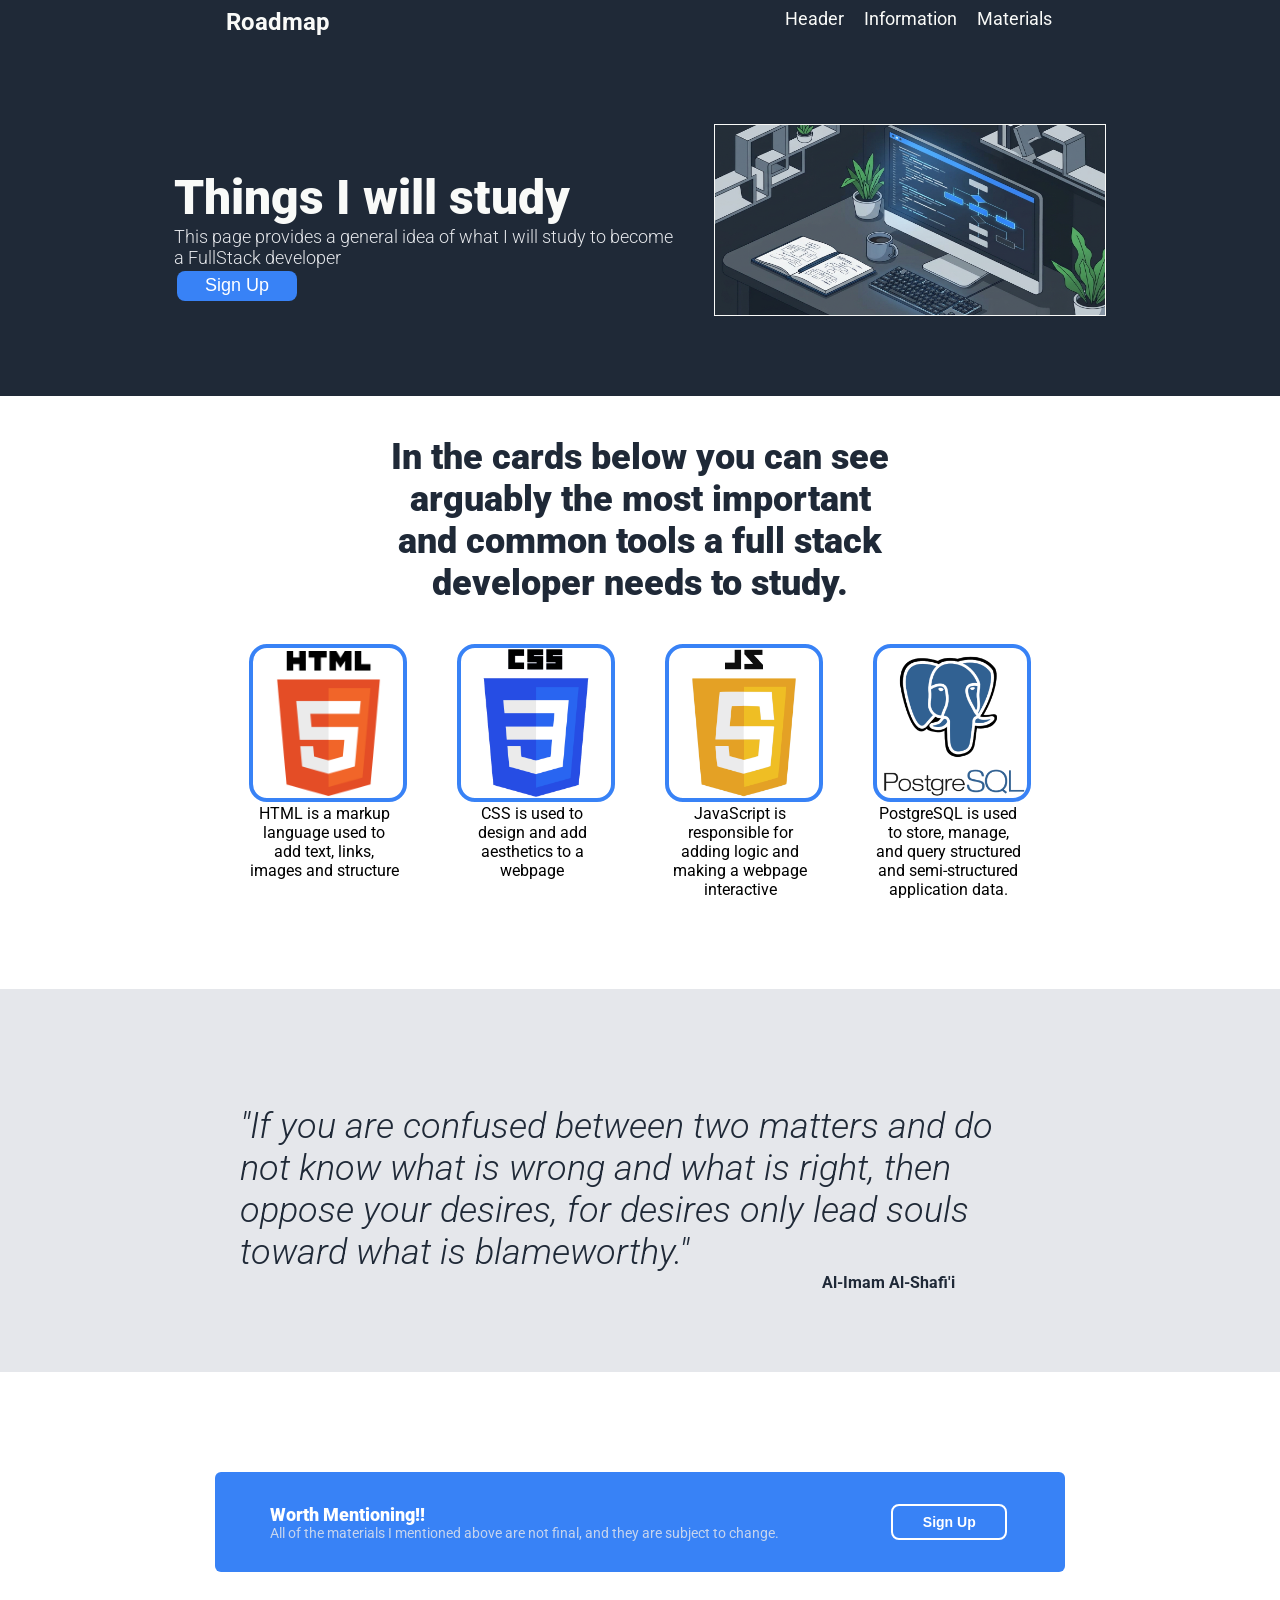
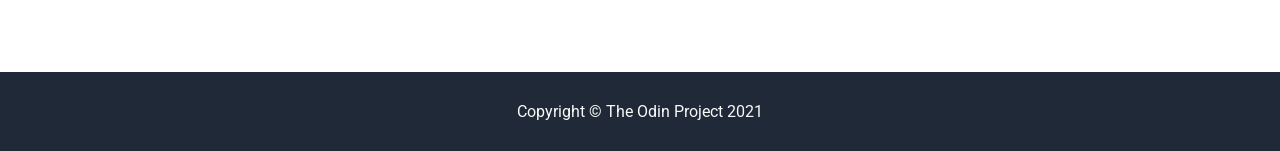
<file: index.html>
<!DOCTYPE html>
<html lang="en">
<head>
    <meta charset="UTF-8">
    <meta name="viewport" content="width=device-width, initial-scale=1.0">
    <link rel="stylesheet" href="landing.css">  
    <link rel="preconnect" href="https://fonts.googleapis.com">
<link rel="preconnect" href="https://fonts.gstatic.com" crossorigin>
<link href="https://fonts.googleapis.com/css2?family=Roboto:ital,wght@0,100..900;1,100..900&display=swap" rel="stylesheet">  
    <title>Roadmap Landing page</title>
</head>
<body>

    
    <div class="container">
        <div class="header">
         <div class="logo">Roadmap</div>
            <ul>
             <li><a href="#" class="no-underline">Header</a></li>
             <li><a href="#" class="no-underline">Information</a></li>
             <li><a href="#" class="no-underline">Materials</a></li>
            </ul>
        </div>
        <div class="hero">
            <div class="hero-wrap"><h1>Things I will study</h1>
           <h2> This page provides a general idea of what I will study to become a FullStack developer </h2>
           <button class="sign-up">Sign Up</button>
           </div>
            <img src="./images/watermarked_img_185872286145436880.jpg" class="image-box" alt="A picture of a desk with a monitor, keyboard, notebook, a plant and coffee, representing studying and planning."> 
       </div>
       <div class="info-container">
        <h2 class="info-header">In the cards below you can see arguably the most important and common tools a full stack developer needs to study.</h2>
        <div class="cards">

           <div class="subtext">
            <div class="box"> <img src="./images/HTML5_logo_and_wordmark.svg.webp" height="145" width="145" alt="An orange HTML5 logo.">
           </div>
             <p class="under">HTML is a markup language used to add text, links, images and structure</p>
             </div>
             
           <div class="subtext">
            <div class="box"> <img src="./images/CSS-Logo-2011.png" height="160" width="600" alt="A blue CSS logo."> </div>
             <p class="under">CSS is used to design and add aesthetics to a webpage</p>
             </div>
             
           <div class="subtext">
            <div class="box"> <img src="./images/JavaScript-Logo.png" width="600" height="150" alt="A yellow JavaScript logo."></div>
             <p class="under">JavaScript is responsible for adding logic and making a webpage interactive</p>
             </div>
            
           <div class="subtext">
            <div class="box"> <img src="./images/Postgre SQL.webp" height="183" alt="A PostgreSQL logo."> </div>
             <p class="under">PostgreSQL is used to store, manage, and query structured and semi-structured application data.</p>
             </div>

        </div>
        
       </div>
       <div class="quote">
        <div class="quote-wrapper">
            <p class="qstyle">"If you are confused between two matters and do not know what is wrong and what is right, then oppose your desires, for desires only lead souls toward what is blameworthy."</p>
            <p class="auth">Al-Imam Al-Shafi'i</p>
       </div>
       </div>
      <div class="just-wrap">
       <div class="blue-cont">
        <div class="action-lines">
        <p class="action">Worth Mentioning!!</p>
        <p class="second-action">All of the materials I mentioned above are not final, and they are subject to change.</p>
        </div>
        <button class="sign-two">Sign Up</button>
       </div>
       </div> 
    </div>
    


    <div class="footer">
        Copyright © The Odin Project 2021
    </div>

</body>
</html>
</file>
<file: landing.css>
body {
  font-family: 'Roboto', sans-serif;
  display: flex;
  flex-direction: column;
  margin: 0;
}

.container {
    display: flex;
    flex-direction: column;
    flex-shrink: 0;
}

.logo {
    font-size:  24px;
    font-weight: 700;
    color: #F9FAF8;
    font-family: 'Roboto', sans-serif;
    display: flex;
    padding: 8px;
}



.header,
.footer,
.hero {
    display: flex;
    color: #F9FAF8;
    background-color: #1f2937
}

.header {
    display: flex;
    flex-direction: row;
    justify-content: space-around;
}

.hero-wrap {
    display: flex;
    flex-direction: column;
    justify-content: center; 
}

.image-box {
    box-sizing: content-box;
    display: flex;
    flex-direction: column;
    justify-content: center;
    align-items: center;
    width: 390px;
    height: 190px;
    background-color: gray;
    flex-shrink: 0;
    margin-left: 0 ;
    border: solid 1px;
}

.hero {
    display: flex;
    flex-direction: row;
    justify-content: center;
    padding: 80px 0;
    align-items:center;
    gap: 40px;
}

h1,
h2 {
    max-width: 500px;
}

h1 {
    color: #F9FAF8;
    font-size: 48px;
    font-weight: 900;
    margin-bottom: 0;
}

h2 {
    font-size: 18px;
    font-weight: 300;
    color: #E5E7EB;
    margin: 0;
}

button{
    cursor: pointer;
    color: white;
    margin: 3px;
}

.sign-up {
    display: flex;
    justify-content: center;
    align-items: center;
    font-size: 18px;
    background-color: #3882F6;
    border-radius: 8px;
    border: none;
    height: 30px;
    width: 120px;
    flex-shrink: 0;
}

.footer {
    display: flex;
    flex-direction: column;
    align-items: center;
    justify-content: center;
    padding: 30px;
}

.no-underline {
    text-decoration: none;
    color: #F9FAF8;
}

ul {
    list-style-type: none;
    display: flex;
    justify-content: flex-end;
    gap: 20px;
    margin: 0;
    padding: 8px 10px;
    color: #E5E7EB;
    font-size: 18px;
}


.info-container {
    display: flex;
    flex-direction: column;
    justify-content: center;
    align-items: center;
    margin-bottom: 90px;
    
}

.info-header {
    font-size: 36px;
    color: #1F2937;
    font-weight: 900;
    padding: 40px 0;
    text-align: center;
    
}

.cards {
    display: flex;
    flex-direction: row;
    justify-content: center;
    align-items: flex-start;
    gap: 50px;
    margin: 0;
}

.box {
    display: flex;
    justify-content: center;
    align-items: center;
    box-sizing: content-box;
    width: 150px;
    height: 150px;
    border: solid 4px #3882F6;
    border-radius: 18px;
    flex-shrink: 0;
}

.subtext {
    display: flex;
    flex-direction:column;
}

.under {
    width: 150px;
    margin: 0;
    text-align: center;
    padding-top: 2px;
    color:#000000;
}


.quote {
    display: flex;
    flex-direction: row;
    justify-content: center;
    align-content: center;
    background-color: #E5E7EB;
    padding: 80px 0;
    margin-bottom: 100px;

}

.quote-wrapper {
    display: flex;
    flex-direction: column;
    max-width: 800px;
}

.qstyle {
    color: #1F2937;
    font-size: 36px;
    font-weight: 300;
    font-style: italic;
    margin-bottom: 0;
}

.auth {
    text-align:right;
    font-weight: 700;
    margin: 0 25px; 
    padding-right: 60px;
    color: #1F2937; 
      
}

.just-wrap {
    display: flex;
    flex-direction: row;
    justify-content: center;
    align-items: center;
    margin-bottom: 100px;
    
}

.blue-cont {
    display: flex;
    flex-direction: row; 
    justify-content: space-around;
    align-items: center;
    background-color: #3882F6;
    box-sizing: content-box;
    height: 100px;
    border-radius: 6px;
    width: 850px;
}

.action-lines {
    display: flex;
    flex-direction: column;
    justify-content: center;
    align-content: center;
    
}


.action {
    font-size: 18px;
    font-weight: 900;
    color: white;
}

.second-action{
    color: #e5e7ebd0;
    font-size: 14px
}
.action,
.second-action {
    margin: 0;
}

.sign-two {
    display: flex;
    justify-content: center;
    align-items: center;
    box-sizing: content-box;
    font-size: 14px;
    background-color: #3882F6;
    border: solid white 2px;
    border-radius: 8px;
    height: 30px;
    width: 100px;
    font-weight: 600;

}
</file>
